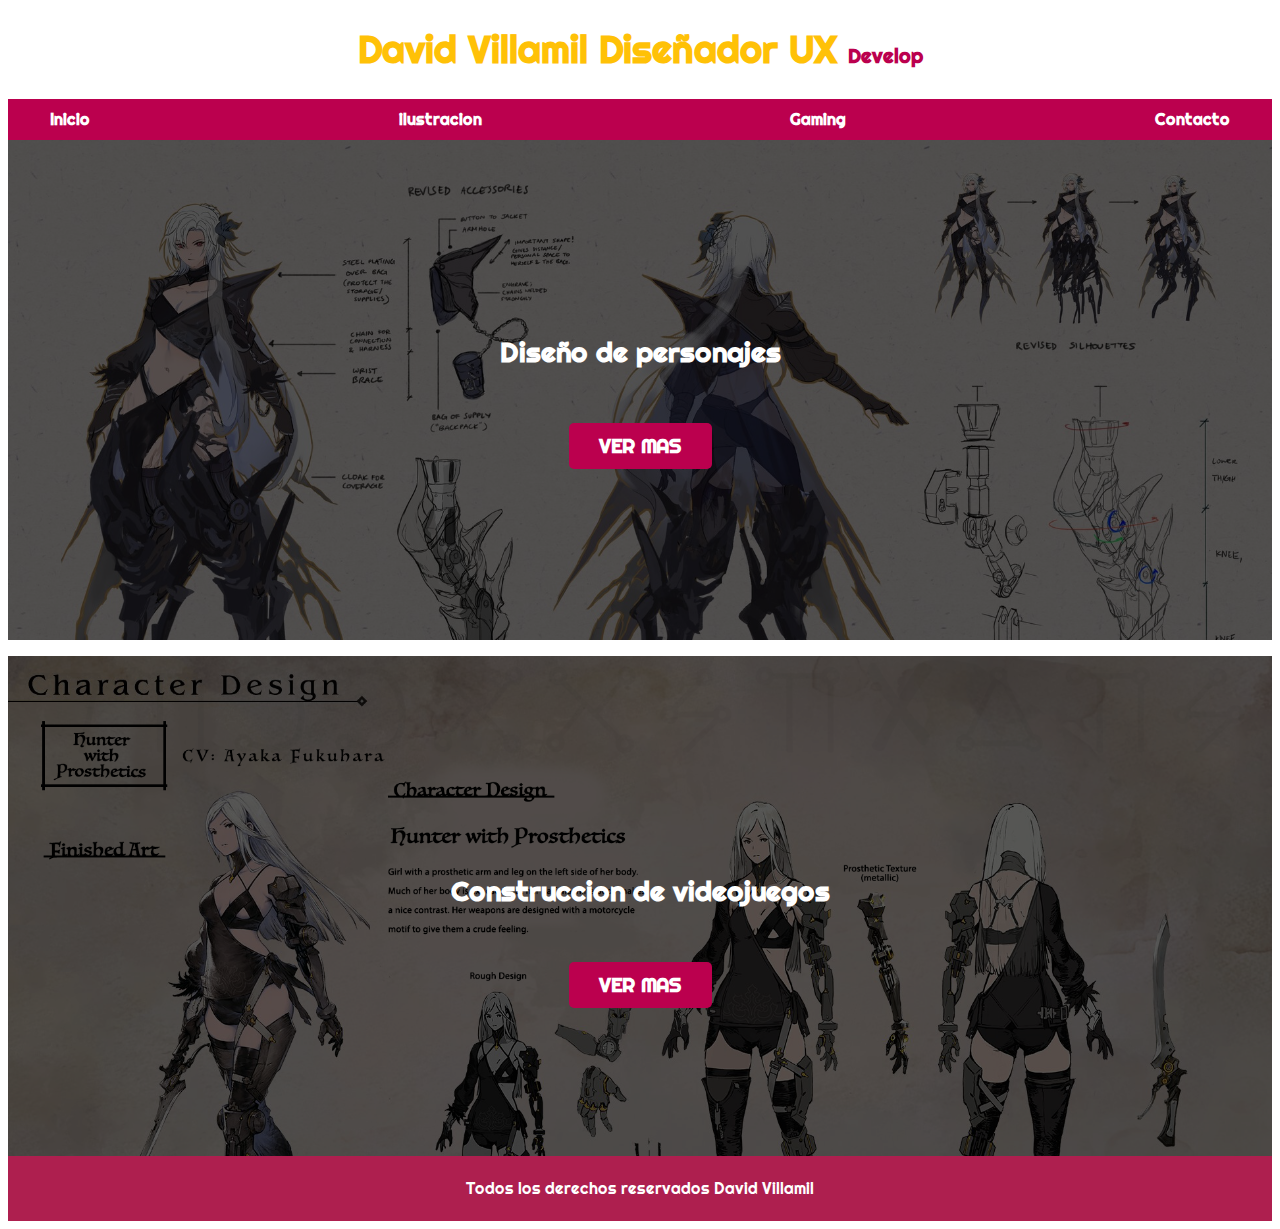
<file: pagian2.html>
<!DOCTYPE html>
<html lang="en">
<head>
    <meta charset="UTF-8">
    <meta http-equiv="X-UA-Compatible" content="IE=edge">
    <meta name="viewport" content="width=device-width, initial-scale=1.0">
    <title>Portafolio Web</title>
    <link rel="preconnect" href="https://fonts.googleapis.com">
    <link rel="preconnect" href="https://fonts.googleapis.com">
    <link rel="preconnect" href="https://fonts.gstatic.com" crossorigin>
    <link href="https://fonts.googleapis.com/css2?family=Fredoka+One&family=Open+Sans&family=Righteous&display=swap" rel="stylesheet">
    <link rel="stylesheet" href="/css/estilos2.css">
</head>
<body>
    <header>
        <h1 class="title">David Villamil Diseñador UX <span>Develop</span></h1>
    </header>
    <div class="nav_principal">
    <Nav class="nav contenedor">
        <a href="/index.html">Inicio</a>
        <a href="/Pagina1.html">ilustracion</a>
        <a href="#">Gaming</a>
        <a href="/pagina3.html">Contacto</a>  
    </Nav>
</div>
    </h2>
    <section>
        <div class="imagenen8">
            <div class="contenido_1">
        <h2>Diseño de personajes</h2>
        <div class="ubicacion">
            
            <path stroke="none" d="M0 0h24v24H0z" fill="none"/>
            <circle cx="12" cy="11" r="3" />
            <path d="M17.657 16.657l-4.243 4.243a2 2 0 0 1 -2.827 0l-4.244 -4.243a8 8 0 1 1 11.314 0z" />
          </svg>
        
    </div>
    <a href="https://nierreincarnation.com/" class="btn_contact">Ver mas</a>
</div>
</div>
</h2>

</div>
</h2>
<p>


    
</p>
<section class="prueba">
    <div class="imagenen9">
        <div class="contenido_1">
    <h2> </h2>
    <h2>Construccion de videojuegos</h2>
        <div class="ubicacion">
            
            <path stroke="none" d="M0 0h24v24H0z" fill="none"/>
            <circle cx="12" cy="11" r="3" />
            <path d="M17.657 16.657l-4.243 4.243a2 2 0 0 1 -2.827 0l-4.244 -4.243a8 8 0 1 1 11.314 0z" />
          </svg>
       
    </div>
    <a href="https://nierreincarnation.com/" class="btn_contact">Ver mas</a>
</div>
        <circle cx="12" cy="11" r="3" />
        
      </svg>
    
</div>
</section>

</div>
            <div>
        <footer>
            <p>Todos los derechos reservados David Villamil</p>
        </footer>


  </div>
    

      
</body>
</html>
</file>
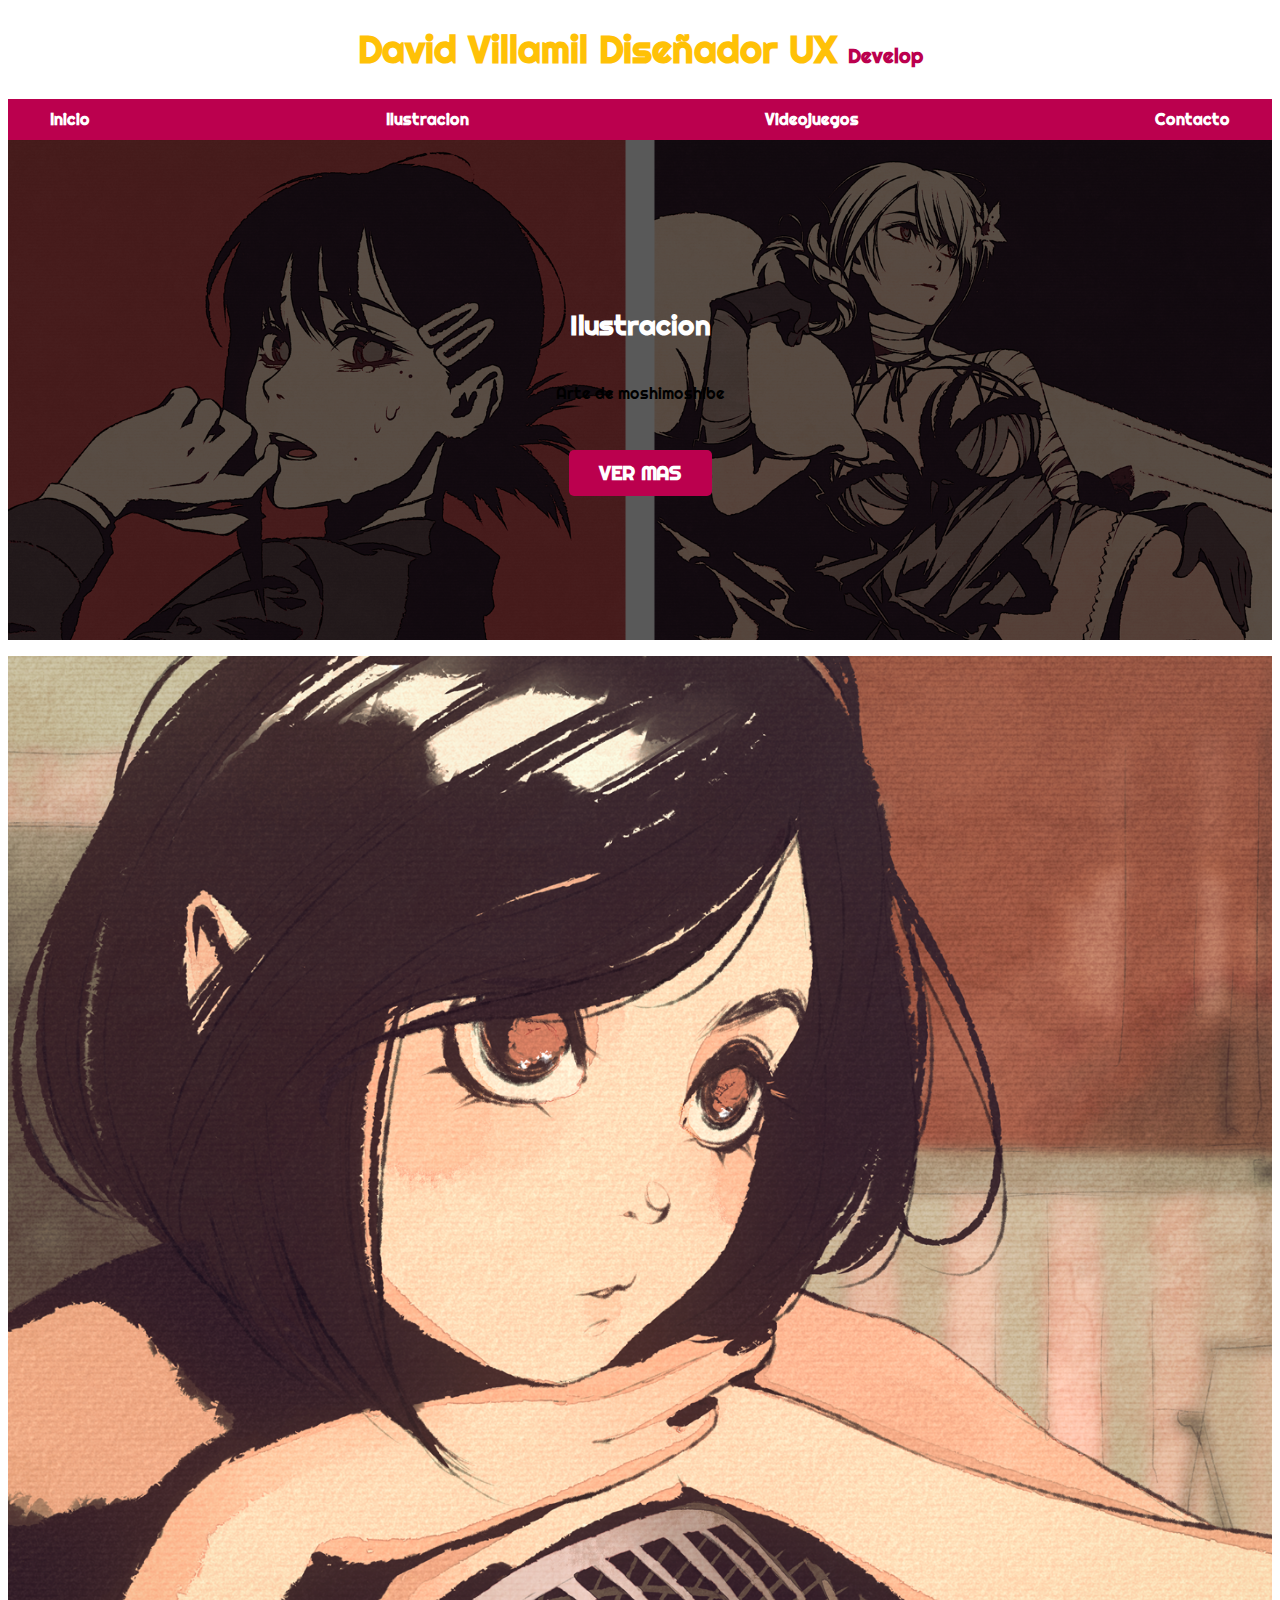
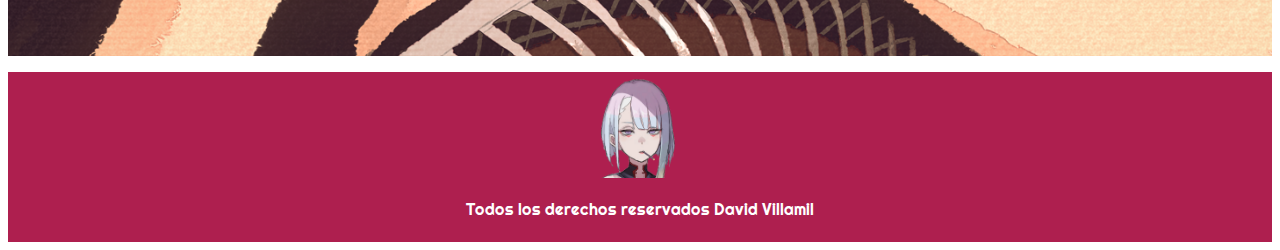
<file: Pagina1.html>
<!DOCTYPE html>
<html lang="en">
<head>
    <meta charset="UTF-8">
    <meta http-equiv="X-UA-Compatible" content="IE=edge">
    <meta name="viewport" content="width=device-width, initial-scale=1.0">
    <title>Portafolio Web</title>
    <link rel="icon" type="image/x-icon" href="/img/6.png">
    <link rel="preconnect" href="https://fonts.googleapis.com">
    <link rel="preconnect" href="https://fonts.googleapis.com">
    <link rel="preconnect" href="https://fonts.gstatic.com" crossorigin>
    <link href="https://fonts.googleapis.com/css2?family=Fredoka+One&family=Open+Sans&family=Righteous&display=swap" rel="stylesheet">
    <link rel="stylesheet" href="/css/estilos2.css">
</head>
<body>
    <header>
        <h1 class="title">David Villamil Diseñador UX <span>Develop</span></h1>
    </header>
    <div class="nav_principal">
    <Nav class="nav contenedor">
        <a href="/index.html">Inicio</a>
        <a href="/Pagina1.html">Ilustracion</a>
        <a href="/pagina2.html">Videojuegos</a>
        <a href="/pagina3.html">Contacto</a>  
    </Nav>
</div>
    </h2>
    <section>
        <div class="imagenen1">
            <div class="contenido_1">
        <h2>Ilustracion</h2>
        <div class="ubicacion">
            
            <path stroke="none" d="M0 0h24v24H0z" fill="none"/>
            <circle cx="12" cy="11" r="3" />
            <path d="M17.657 16.657l-4.243 4.243a2 2 0 0 1 -2.827 0l-4.244 -4.243a8 8 0 1 1 11.314 0z" />
          </svg>
        <p>Arte de moshimoshibe</p>
    </div>
    <a href="https://www.instagram.com/moshimoshibe/" class="btn_contact">Ver mas</a>
</div>
</div>
</h2>

</div>
</h2>
<p>


    
</p>
<section class="prueba">
    <div class="imagenen2">
        <div class="contenido_2">
    <h2> </h2>
    <div class="ubicacion2">
       
        <circle cx="12" cy="11" r="3" />
        
      </svg>
    
</div>
</section>

</div>
<p>


</p>
            
        <footer>
            <img src="/img/si.png" alt="" height="100" width="80">
            <p>Todos los derechos reservados David Villamil</p>
        </footer>


  
    

      
</body>
</html>
</file>
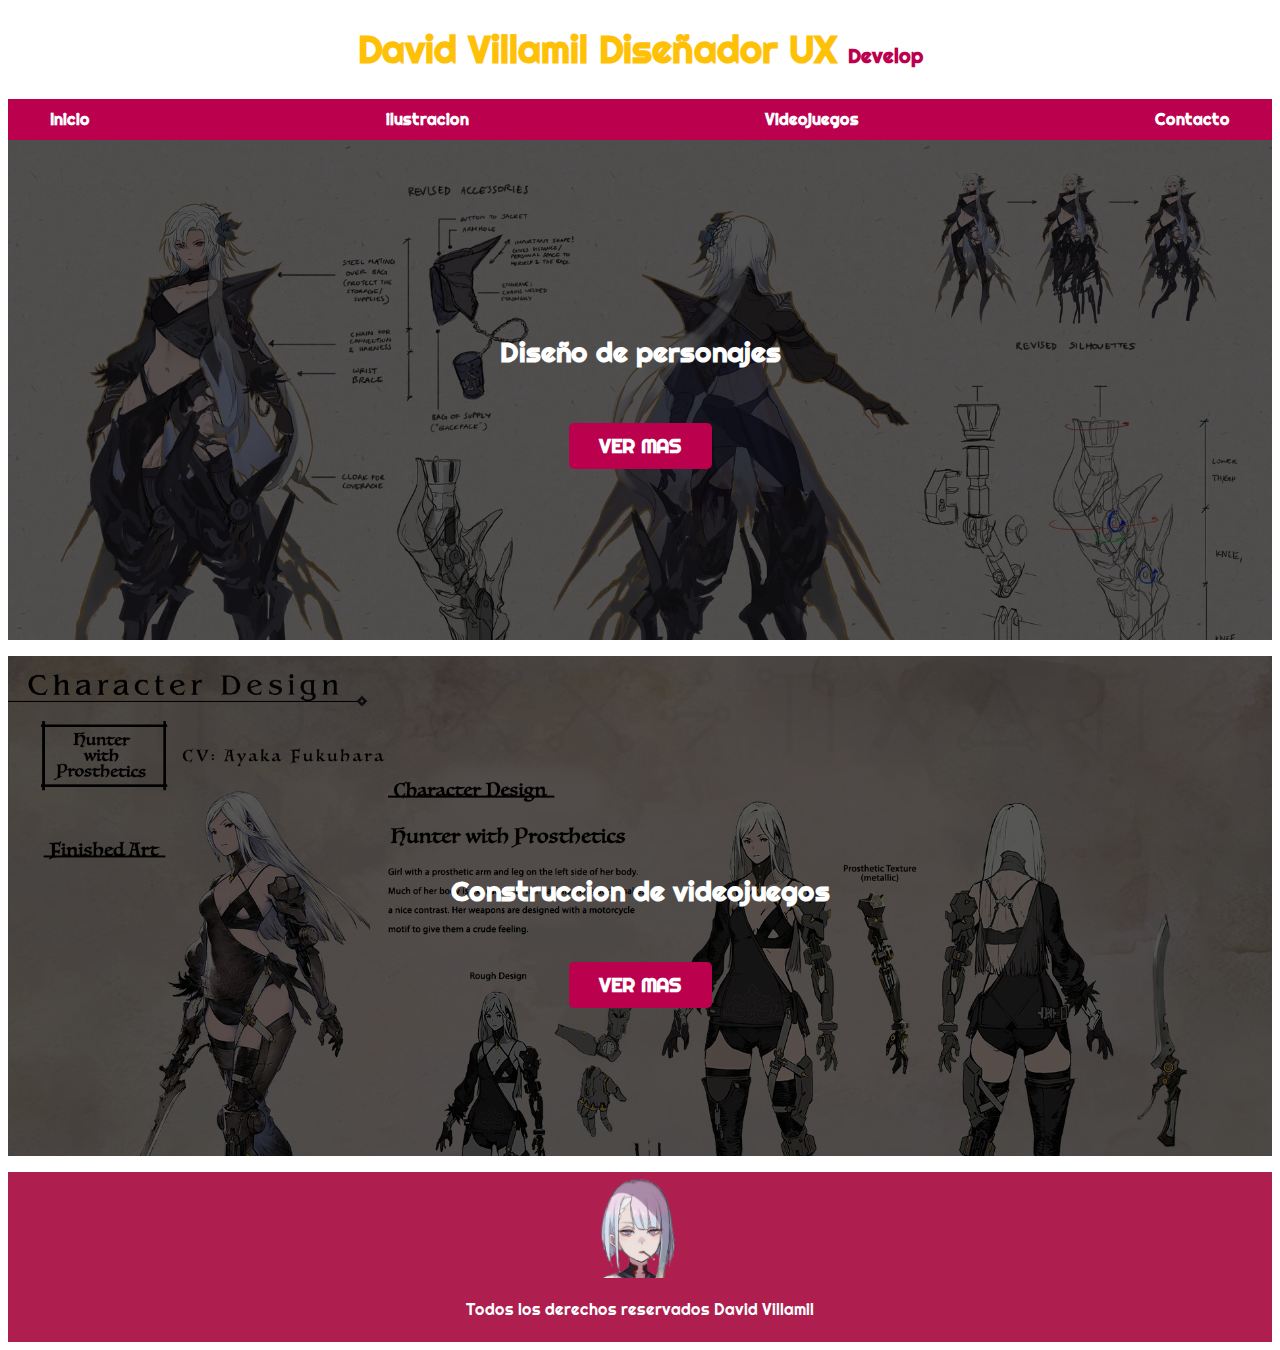
<file: pagina2.html>
<!DOCTYPE html>
<html lang="en">
<head>
    <meta charset="UTF-8">
    <meta http-equiv="X-UA-Compatible" content="IE=edge">
    <meta name="viewport" content="width=device-width, initial-scale=1.0">
    <title>Portafolio Web</title>
    <link rel="icon" type="image/x-icon" href="/img/6.png">
    <link rel="preconnect" href="https://fonts.googleapis.com">
    <link rel="preconnect" href="https://fonts.googleapis.com">
    <link rel="preconnect" href="https://fonts.gstatic.com" crossorigin>
    <link href="https://fonts.googleapis.com/css2?family=Fredoka+One&family=Open+Sans&family=Righteous&display=swap" rel="stylesheet">
    <link rel="stylesheet" href="/css/estilos2.css">
</head>
<body>
    <header>
        <h1 class="title">David Villamil Diseñador UX <span>Develop</span></h1>
    </header>
    <div class="nav_principal">
    <Nav class="nav contenedor">
        <a href="/index.html">Inicio</a>
        <a href="/Pagina1.html">ilustracion</a>
        <a href="/pagina2.html">Videojuegos</a>
        <a href="/pagina3.html">Contacto</a>  
    </Nav>
</div>
    </h2>
    <section>
        <div class="imagenen8">
            <div class="contenido_1">
        <h2>Diseño de personajes</h2>
        <div class="ubicacion">
            
            <path stroke="none" d="M0 0h24v24H0z" fill="none"/>
            <circle cx="12" cy="11" r="3" />
            <path d="M17.657 16.657l-4.243 4.243a2 2 0 0 1 -2.827 0l-4.244 -4.243a8 8 0 1 1 11.314 0z" />
          </svg>
        
    </div>
    <a href="https://nierreincarnation.com/" class="btn_contact">Ver mas</a>
</div>
</div>
</h2>

</div>
</h2>
<p>


    
</p>
<section class="prueba">
    <div class="imagenen9">
        <div class="contenido_1">
    <h2> </h2>
    <h2>Construccion de videojuegos</h2>
        <div class="ubicacion">
            
            <path stroke="none" d="M0 0h24v24H0z" fill="none"/>
            <circle cx="12" cy="11" r="3" />
            <path d="M17.657 16.657l-4.243 4.243a2 2 0 0 1 -2.827 0l-4.244 -4.243a8 8 0 1 1 11.314 0z" />
          </svg>
       
    </div>
    <a href="https://nierreincarnation.com/" class="btn_contact">Ver mas</a>
</div>
        <circle cx="12" cy="11" r="3" />
        
      </svg>
    
</div>
</section>

</div>
<p>


</p>
            <div>
        <footer>
            <img src="/img/si.png" alt="" height="100" width="80">
            <p>Todos los derechos reservados David Villamil</p>
        </footer>


  </div>
    

      
</body>
</html>
</file>
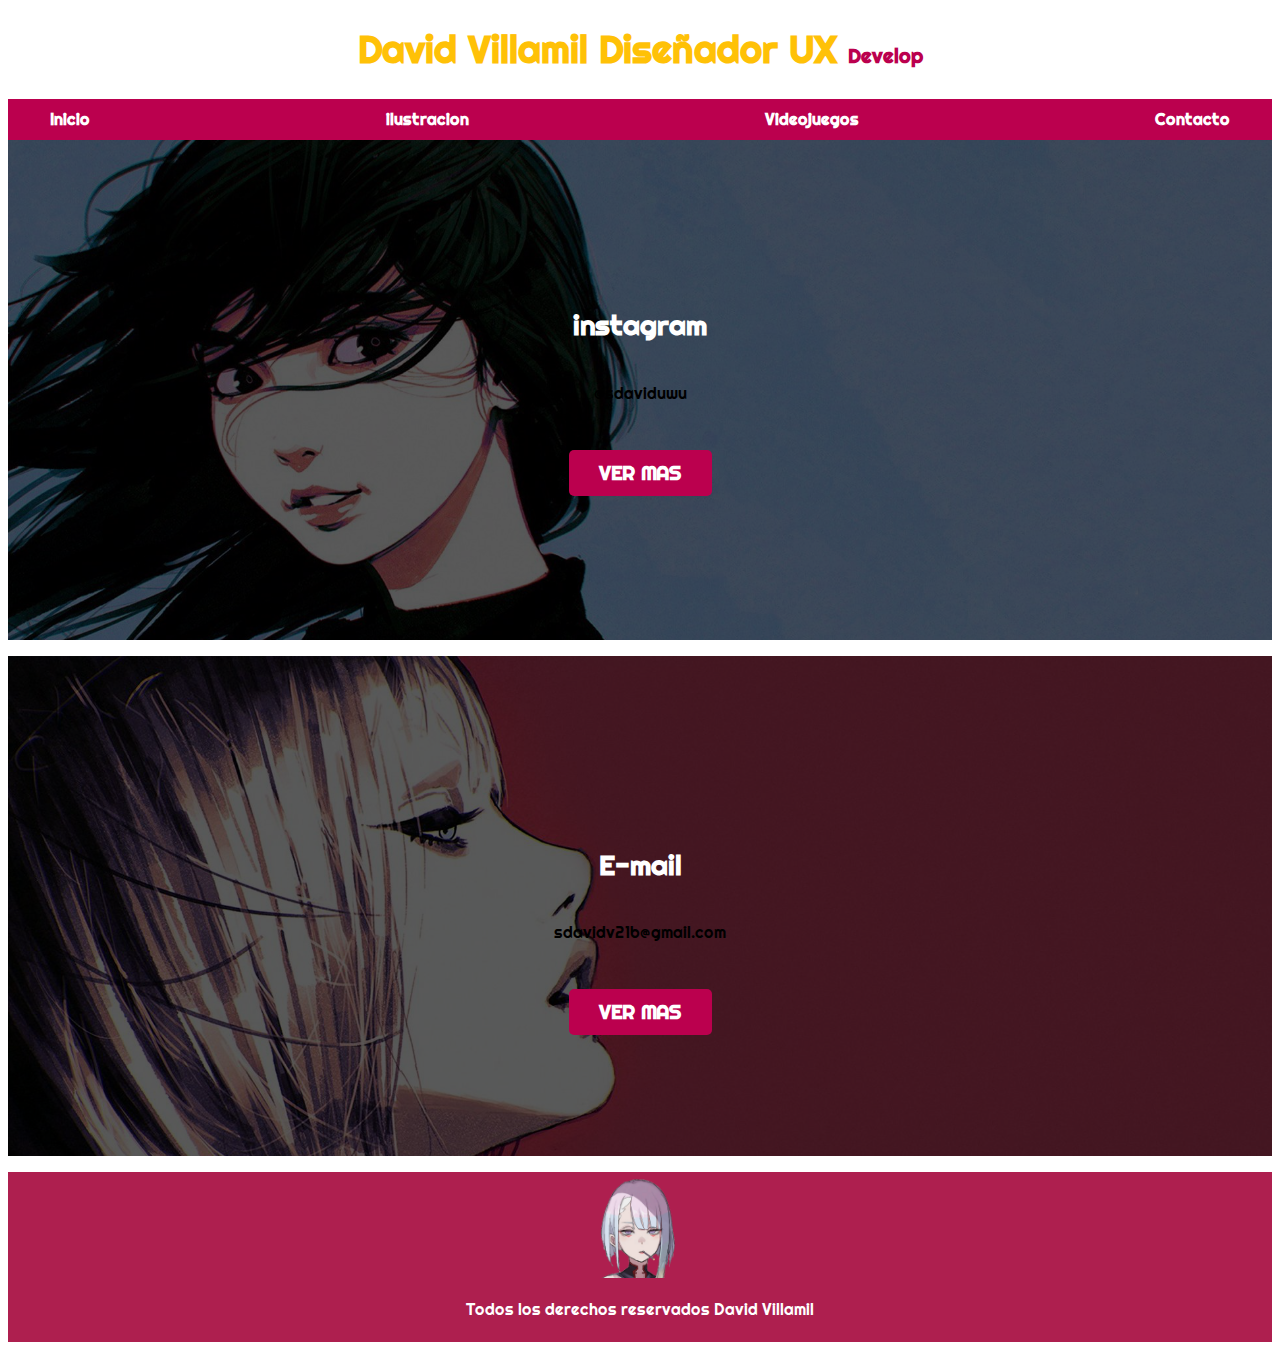
<file: pagina3.html>
<!DOCTYPE html>
<html lang="en">
<head>
    <meta charset="UTF-8">
    <meta http-equiv="X-UA-Compatible" content="IE=edge">
    <meta name="viewport" content="width=device-width, initial-scale=1.0">
    <title>Portafolio Web</title>
    <link rel="icon" type="image/x-icon" href="/img/6.png">
    <link rel="preconnect" href="https://fonts.googleapis.com">
    <link rel="preconnect" href="https://fonts.googleapis.com">
    <link rel="preconnect" href="https://fonts.gstatic.com" crossorigin>
    <link href="https://fonts.googleapis.com/css2?family=Fredoka+One&family=Open+Sans&family=Righteous&display=swap" rel="stylesheet">
    <link rel="stylesheet" href="/css/estilos2.css">
</head>
<body>
    <header>
        <h1 class="title">David Villamil Diseñador UX <span>Develop</span></h1>
    </header>
    <div class="nav_principal">
    <Nav class="nav contenedor">
        <a href="/index.html">Inicio</a>
        <a href="/Pagina1.html">ilustracion</a>
        <a href="/pagina2.html">Videojuegos</a>
        <a href="/pagina3.html">Contacto</a>  
    </Nav>
</div>
    </h2>
    <section>
        <div class="imagenen4">
            <div class="contenido_1">
        <h2>instagram</h2>
        <div class="ubicacion">
            
            <path stroke="none" d="M0 0h24v24H0z" fill="none"/>
            <circle cx="12" cy="11" r="3" />
            <path d="M17.657 16.657l-4.243 4.243a2 2 0 0 1 -2.827 0l-4.244 -4.243a8 8 0 1 1 11.314 0z" />
          </svg>
        <p>@sdaviduwu</p>
    </div>
    <a href="https://www.instagram.com/moshimoshibe/" class="btn_contact">Ver mas</a>
</div>
</div>
</h2>

</div>
</h2>
<p>


    
</p>
<section class="prueba">
    <div class="imagenen5">
        <div class="contenido_1">
    <h2> </h2>
    <h2>E-mail</h2>
        <div class="ubicacion">
            
            <path stroke="none" d="M0 0h24v24H0z" fill="none"/>
            <circle cx="12" cy="11" r="3" />
            <path d="M17.657 16.657l-4.243 4.243a2 2 0 0 1 -2.827 0l-4.244 -4.243a8 8 0 1 1 11.314 0z" />
          </svg>
        <p>sdavidv21b@gmail.com</p>
    </div>
    <a href="https://www.instagram.com/moshimoshibe/" class="btn_contact">Ver mas</a>
</div>
        <circle cx="12" cy="11" r="3" />
        
      </svg>
    
</div>
</section>

</div>
<p>


</p>
            <div>
        <footer>
            <img src="/img/si.png" alt="" height="100" width="80">
            <p>Todos los derechos reservados David Villamil</p>
        </footer>


  </div>
    

      
</body>
</html>
</file>
<file: css/estilos2.css>
:root{
    --blanco: #ffffff;
    --oscuro: #212121;
    --primario: #ffc107;
    --secundario: #bb004e;
    --gris: #757575;
    --grisclaro: #Dfe9f3;
    --fuentepricnipal: 2rem;
}

:before, *:after {
    box-sizing: inherit;
}

html{
    font-size: 62.5%;
    box-sizing: border-box;
}

body{
    font-size: 16px;
    font-family: 'Fredoka One', cursive;
font-family: 'Open Sans', sans-serif;
font-family: 'Righteous', cursive;
}

h1{
    font-size: 3.8rem;
}

h2{
    font-size: 2.8rem; 
    color: #ffffff;
}

h3{
    font-size: 2.4rem; 
}

h1,h2,h3 {
    text-align: center;
}

.title{
  color:var(--primario);
}

.title span{
    font-size: 2rem;
    color:var(--secundario)
}

.contenedor{
    max-width: 120rem;
    margin: 0 auto;
}

.nav_principal{
    background-color:var(--secundario);
}

.nav a{
    display: block;
    text-align: center;
    color: var(--blanco);
    text-decoration: none;
    font-size: var(--fuentePrincipal);
    font-weight: 700;
    padding: 1rem;
}

.nav{
    display: flex;
    flex-direction: column;
}

.nav a:hover{
    background-color: var(--primario);
    color: var(--oscuro);
}

@media (min-width: 780px){
    .nav{
        flex-direction: row;
        justify-content: space-between;
    }
}
.imagenencabezado{
    background-image: url("../img/lucy\ 2.111.jpg");
    background-repeat: no-repeat;
    background-size: cover;
    height: 50rem;
    position: relative;
}
.contenido_encabezado{
    position: absolute;
    background: rgb(0 0 0 /65%);
    width: 100%;
    height: 100%;
    display: flex;
    flex-direction: column;
    align-items: center;
    justify-content: center;

}

.imagenen1{
    background-image: url(../img/imagen\ 1.png);
    background-repeat: no-repeat;
    background-size: cover;
    height: 50rem;
    position: relative;
    flex: auto;
}
.contenido_1{
    position: absolute;
    background: rgb(0 0 0 /65%);
    width: 100%;
    height: 100%;
    display: flex;
    flex-direction: column;
    align-items: center;
    justify-content: center;
}
.imagenen2{
    background-image: url(../img/prueba1.png);
    background-repeat: no-repeat;
    background-size:cover;
    height: 100rem;
    position:relative;
}
.contenido_2{
    position: absolute;
    
    width: 100%;
    height: 100%;
    display: flex;
    flex-direction: column;
    align-items: center;
    justify-content: center;
}

.imagenen3{
    background-image: url(../img/E45yrHaWUAEIsqY.jpg);
    background-repeat: no-repeat;
    background-size:cover;
    height: 50rem;
    position:relative;
}

.imagenen4{
    background-image: url(../img/5.jpg);
    background-repeat: no-repeat;
    background-size:cover;
    height: 50rem;
   
    position:relative;
}

.imagenen5{
    background-image: url(../img/6.png);
    background-repeat: no-repeat;
    background-size:cover;
    height: 50rem;
    
    position:relative;
}

.imagenen8{
    background-image: url(../img/8.jpg);
    background-repeat: no-repeat;
    background-size:cover;
    height: 50rem;
    
    position:relative;
}
.imagenen9{
    background-image: url(../img/9.jpg);
    background-repeat: no-repeat;
    background-size:cover;
    height: 50rem;

    position:relative;
}

.contenido_3{
    position: absolute;
    
    width: 100%;
    height: 100%;
    display: flex;
    flex-direction:row;
    align-items: center;
    justify-content: center;
}


.ubicacion{
    display: flex;
    justify-content: center;
}
.ubicacion2{
    display: flex;
    justify-content: center;
}
.contenido_encabezado h2,
.contenido_encabezado p{
    color: var(--blanco);
    font-size: var(--fuentepricnipal);
}
.btn_contact{
    background-color: var(--secundario);
    color: var(--blanco);
    padding: 1rem 3rem;
    margin-top: 3rem;
    font-size: 2rem;
    text-decoration: none;
    text-transform: uppercase;
    font-weight: bold;
    border-radius: .5rem;
    width: 90%;
    text-align: center;
    border: none;

}
@media (min-width: 768px){
    .btn_contact{
        width: auto;
    }
}
.btn_contact:hover{
    cursor: pointer;
}

.sombra {
    box-shadow: 0px 5px 15px 0px rgb(112, 112, 112/48);
    background-color: var(--blanco);
    padding: 2rem;
    border-radius: 1rem;
}
.contenedor_main {
    display: grid;
    grid-template-columns: repeat(3, 1fr);
    column-gap: 1rem;
    align-items: baseline;
}
@media (min-width: 768px) {
    .contenedor_main {
        display:grid;
        grid-template-columns: repeat(3, 1fr);
        column-gap: 1rem;
        align-items: baseline;
    }
}
.contenedor_main p {
    line-height: 2;
    text-align: center;
}

.contenedor_main .iconos {
   height: 15rem;
   width: 15rem;
   background-color: var(--primario);
   border-radius: 50%;
   display: flex;
   justify-content: space-evenly;
   align-items: center; 
}

.servicio{
    display: flex;
    flex-direction: column;
    align-items: center;
}

.forms{
    background-color: var(--grisclaro);
width: min(60rem,100%);
margin: 0 auto;
padding: 2rem;

border-radius: 1rem;}

.forms fieldset{
    border:none
}
.forms fieldset legend{
    margin: 0 auto;
    font-size: 1.8rem;
    text-transform: uppercase;
    font-weight: 700;
    margin-bottom: 3rem;
    color:var(--primario) ;
}
.campo{
    margin-bottom: 1rem;
}
.campo label{
    font-weight: bold;
    margin-bottom: .5rem;
    display: block;
}
.input_text{
    width: 100%;
    border: none;
    padding: 1.5rem;
    border-radius: .5rem;
}
@media (min-width: 768px) {
    .btn_form{
        justify-content: flex-end;
    }
    .btn_form .btn_contact {
    width: auto;
    }
}
.btn_form{
    display: flex;
    justify-content: center;
}
footer {
    text-align: center;
    padding: 6px;
    background-color: rgb(174, 31, 79);
    color: white;
  }
</file>
